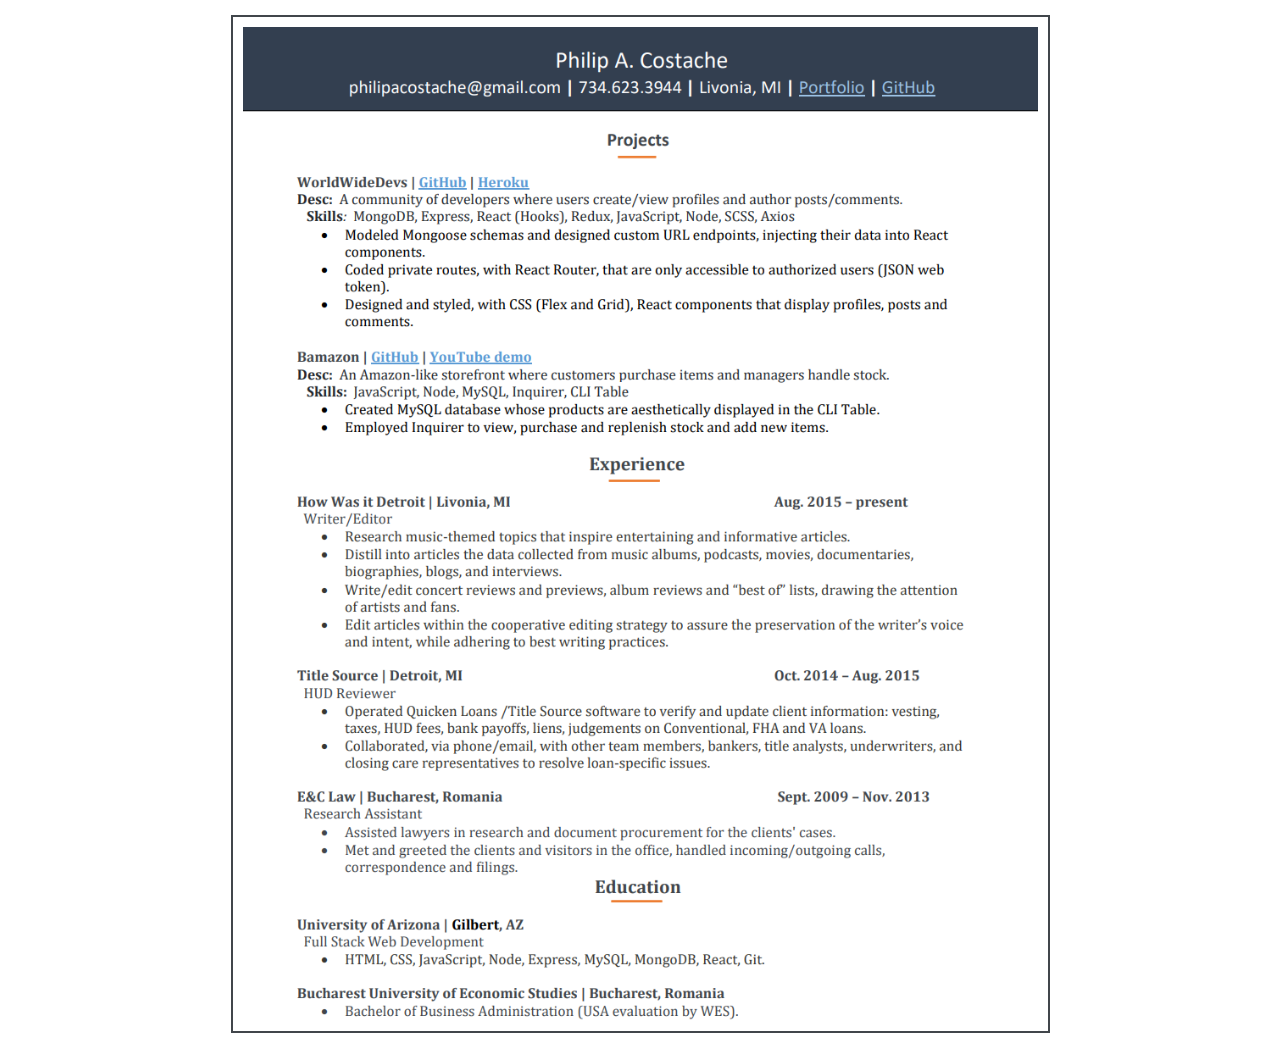
<file: resume.html>
<!DOCTYPE html>
<html lang="en">
<head>
	<meta charset="UTF-8">
	<meta name="viewport" content="width=device-width, initial-scale=1.0">
	<meta http-equiv="X-UA-Compatible" content="ie=edge">
	<!-- favicon -->
	<link rel="shortcut icon" href="img/favicon1.ico">
	<!-- bootstrap CSS -->
	<link rel="stylesheet" href="css/bootstrap/bootstrap.min.css">
	<!-- custom CSS -->
	<link rel="stylesheet" href="css/style.css">
	<title>Resume</title>
	<meta name='description' content="Philip Costache's resume">
</head>
<body>
	<div class="container">
		<div class="row">
			<div id="resume-img">
				<a target="_blank" href='img/PhilipCostacheResume.pdf' download><img src='img/resume.png'></a>
			</div>
		</div>
	</div>
	<!-- jQuery -->
   <script src="js/jquery.js"></script>
   <!-- bootstrap javascript -->
   <script src="js/bootstrap/bootstrap.min.js"></script>
</body>
</html>
</file>
<file: css/style.css>
/*========================================================================
CUSTOM VALUES:

Font Family: Montserrat

Light Red     : #FF6978 (Buttons, Icons, Link, Lines & Backgrounds)
Steel Gray	  : #41464b (Headings)
Blue Bayoux	  : #64707b (Paragraphs)
White		     : #fff (Text With Black Backgrounds)
Black 		  : #000
==========================================================================*/
/*========================================================================
GENERAL RULES
==========================================================================*/
* {
  list-style-type: none;
}
html,
body {
  height: 100%;
}
body {
  font-family: "Montserrat", "sans-serif";
}
p {
  color: #64707b;
  font-size: 18px;
  font-weight: 400;
  line-height: 1.8;
}
h3 {
  color: #41464b;
}
/*========================================================================
NAVIGATION
==========================================================================*/
.navbar {
  padding: 20px 0;
  transition: all .5s ease-in-out;
  -webkit-transition: all .5s ease-in-out;
}
.custom-nav {
  background: rgba(0,0,0, 0.8);
  padding: 7px 0;
}
nav .container-fluid {
  padding: 0 100px;
}
.navbar-nav {
  float: right;
}
.navbar-nav > li > a {
  color: #fff;
font-size: 15px;
font-weight: 700;
text-transform: uppercase;
letter-spacing: 2px;
}
.navbar-nav > li > a:hover,
.navbar-nav > li > a:focus {
background: none;
color: #FF6978;
}
.navbar-toggle {
background-color: rgba(0,0,0,0.1);
border: 1px solid #fff;
border-radius: 0;
}  
.navbar-toggle .icon-bar {
  background-color: #fff;
}
.navbar-collapse {
  max-height: none !important;
}
.custom-nav ul.navbar-nav > li.active > a {
  color: #FF6978;
}
/*========================================================================
HOME SECTION
==========================================================================*/
#home {
  height: 100%;
}
#home-content-box {
  background-image: url('../img/bg-home2.jpg');
  height: 100%;
  display: flex;
  justify-content: center;
  align-items: center;
  text-align: center;
}
#home-header h3 {
  color: #fff;
  font-size: 40px;
  font-weight: 400;
  margin: 20px 0;
}
h3#home-heading-name {
  font-size: 30px;
}
/* Home Social Icons */
#github-icon {
  color: #6cc644;
}
#linkedin-icon {
  color: #0077b5;
}
#stack-icon {
  color: #f48024;
}
/* Magnify on hover */
div#home-icons .social-icons li:hover {
  transform: scale(1.3);
  -webkit-transform: scale(1.3);
}
/* smooth transition */
div#home-icons .social-icons li {
  transition: transform .3s ease-in-out;
  -webkit-transition: transform .3s ease-in-out;
}
/*========================================================================
RESUME SECTION
==========================================================================*/
#resume-img {
  width: 70%;
  margin: 15px auto;
}
#resume-img img {
  border: 2px solid #41464b;
  padding: 10px;
  width: 100%;
}
/*========================================================================
SKILLS SECTION
==========================================================================*/
.skill-item {
  padding: 20px 0;
  margin-bottom: 20px;
}
.skill-item-icon i {
  font-size: 100px;
}
.skill-item-icon i#fa-node-icon {
  color: #6cc24a;
}
.devicon-mongodb-plain-wordmark {
  color: #589636;
}
#visualStudio-desc {
font-size: 10.3px;
font-weight: bold;
color: #6E3A91;
}
/*========================================================================
ABOUT SECTION
==========================================================================*/
#about-bg {
  height: 100%;
  background-image: url("../img/bg-about2.jpg");
}
#about-content-box {
  height: 100%;
  padding: 35px 60px;
  background-color: #F6F6F6;
}
.no-gutters {
  display: flex;
}
.no-gutters [class*=col-] {
  padding-left: 0;
  padding-right: 0;
}
#about-desc {
  text-indent: 20px;
}
.btn-white {
  border-color: #FF6978;
  color: #FF6978;
  margin-top: 10px;
  border-width: 2px;
border-radius: 300px;
padding: 12px 26px;
font-size: 16px;
font-weight: 700;
  text-transform: uppercase;
  letter-spacing: 1px;
  transition: all .2s ease-in;
}
.btn-white:hover {
  color: white;
  background-color: #FF6978;
}
/*========================================================================
PROJECTS SECTION
==========================================================================*/
div.project {
  position: relative;
  margin-bottom: 20px;
  border-radius: 11px;
  overflow: hidden;
}
div.project .overlay {
position: absolute;
bottom: 0;
background: rgba(0, 0, 0, .8);
opacity: 0;
color: #FF6978;
width: 100%;
text-align: center; 
padding: 5px;
transition: opacity .5s;
-webkit-transition: opacity .5s;
}
div.project:hover .overlay {
  opacity: 1;
}
div.project h4 {
font-size: 22px;
  letter-spacing: .15rem;
font-weight: 700;
}
/*========================================================================
CONTACT (FOOTER)
==========================================================================*/
footer {
  background-color: #41464b;
  border-top: 5px solid rgba(0,0,0, .1);
  padding: 32px 0;
}
#contact h3 {
  color: #fff;
  font-size: 22px;
  font-weight: 400;
  margin-top: 10px;
  cursor: default;
  display: inline-block;
}
#contact ul {
  color: #fff;
  list-style: none;
}
#phone-email-location {
  padding: 0;
  display: flex;
  justify-content: center;
  gap: 24px;
}
#phone-email-location li {
  font-size: 16px;
}
a.contact-link {
  color: white;
  text-decoration: none;
}
.contact-icons i {
  color: #FF6978;
}
/*========================================================================
SOCIAL ICONS 
==========================================================================*/
.social-icons {
  padding: 0;
  margin-top: 25px;
  display: flex;
  justify-content: center;
  gap: 24px;
}
.icon-white {
  color: #fff;
}
.icon-white:visited {
  color: #fff;
}
.icon-white:hover {
  color: #FF6978;
}
.btn-back-to-top {
  position: fixed;
  bottom: 10px;
  right: 10px;
  font-size: 22px;
  padding: 3px 15px;
  border-radius: 0;
  border-color: #FF6978;
  color: #FF6978;
}
.btn-back-to-top:hover {
  background-color: #FF6978;
  color: #fff;
}
/*========================================================================
ANIMATION 
==========================================================================*/
#home-content-box,
#home-header {
  -webkit-animation-duration: .5s;
  animation-duration: .5s;
}
#home-content-box {
  -webkit-animation-delay: .1s;
  animation-delay: .1s;
}
#home-header {
-webkit-animation-delay: .55s;
animation-delay: .5s;
}
#home-icons {
-webkit-animation-delay: .8s;
animation-delay: .8s;
}
/*========================================================================
CONTENT-BOX (generic)
==========================================================================*/
.content-title {
  text-align: center;
}
.content-box {
  padding: 64px 0;
}
.content-title h3 {
  display: inline-block;
  font-size: 30px;
  font-weight: 700;
  margin: 0 auto 20px;
  cursor: crosshair;
}
.content-title-underline {
  width: 50px;
  height: 3px;
  background-color: #FF6978;
  margin: 0 auto 32px;
  transition: width .3s;
}
.extend-underline:hover + .content-title-underline {
  width: 80px;
}
#about-me-content-title h3 {
  display: inline-block;
  font-size: 30px;    
  font-weight: 700;
  margin-bottom: 20px;
  cursor: crosshair;
}
#about .content-title-underline {
  margin: 0 0 30px 0;
}
/*========================================================================
PARALLAX
==========================================================================*/
.bg-parallax {
background-size: cover;
background-position: center;
/* parallax */
background-attachment: fixed;
}
</file>
